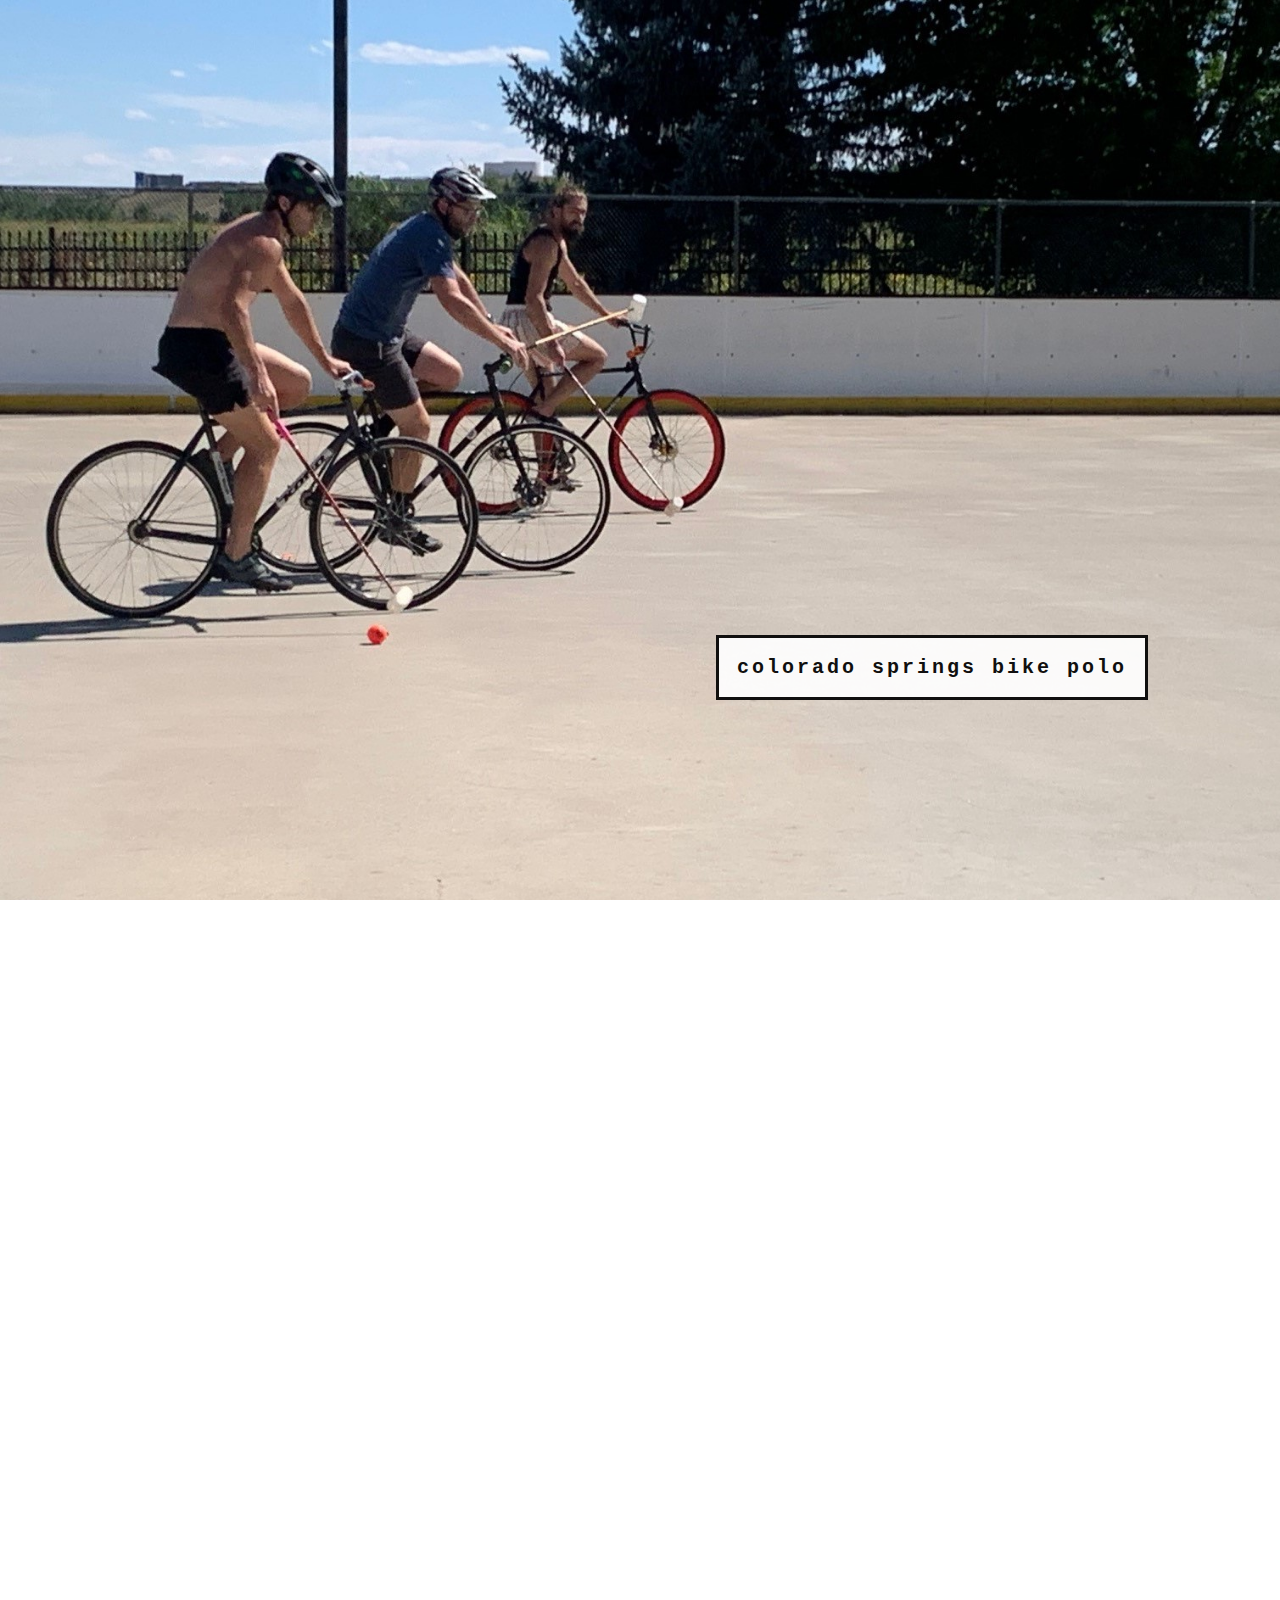
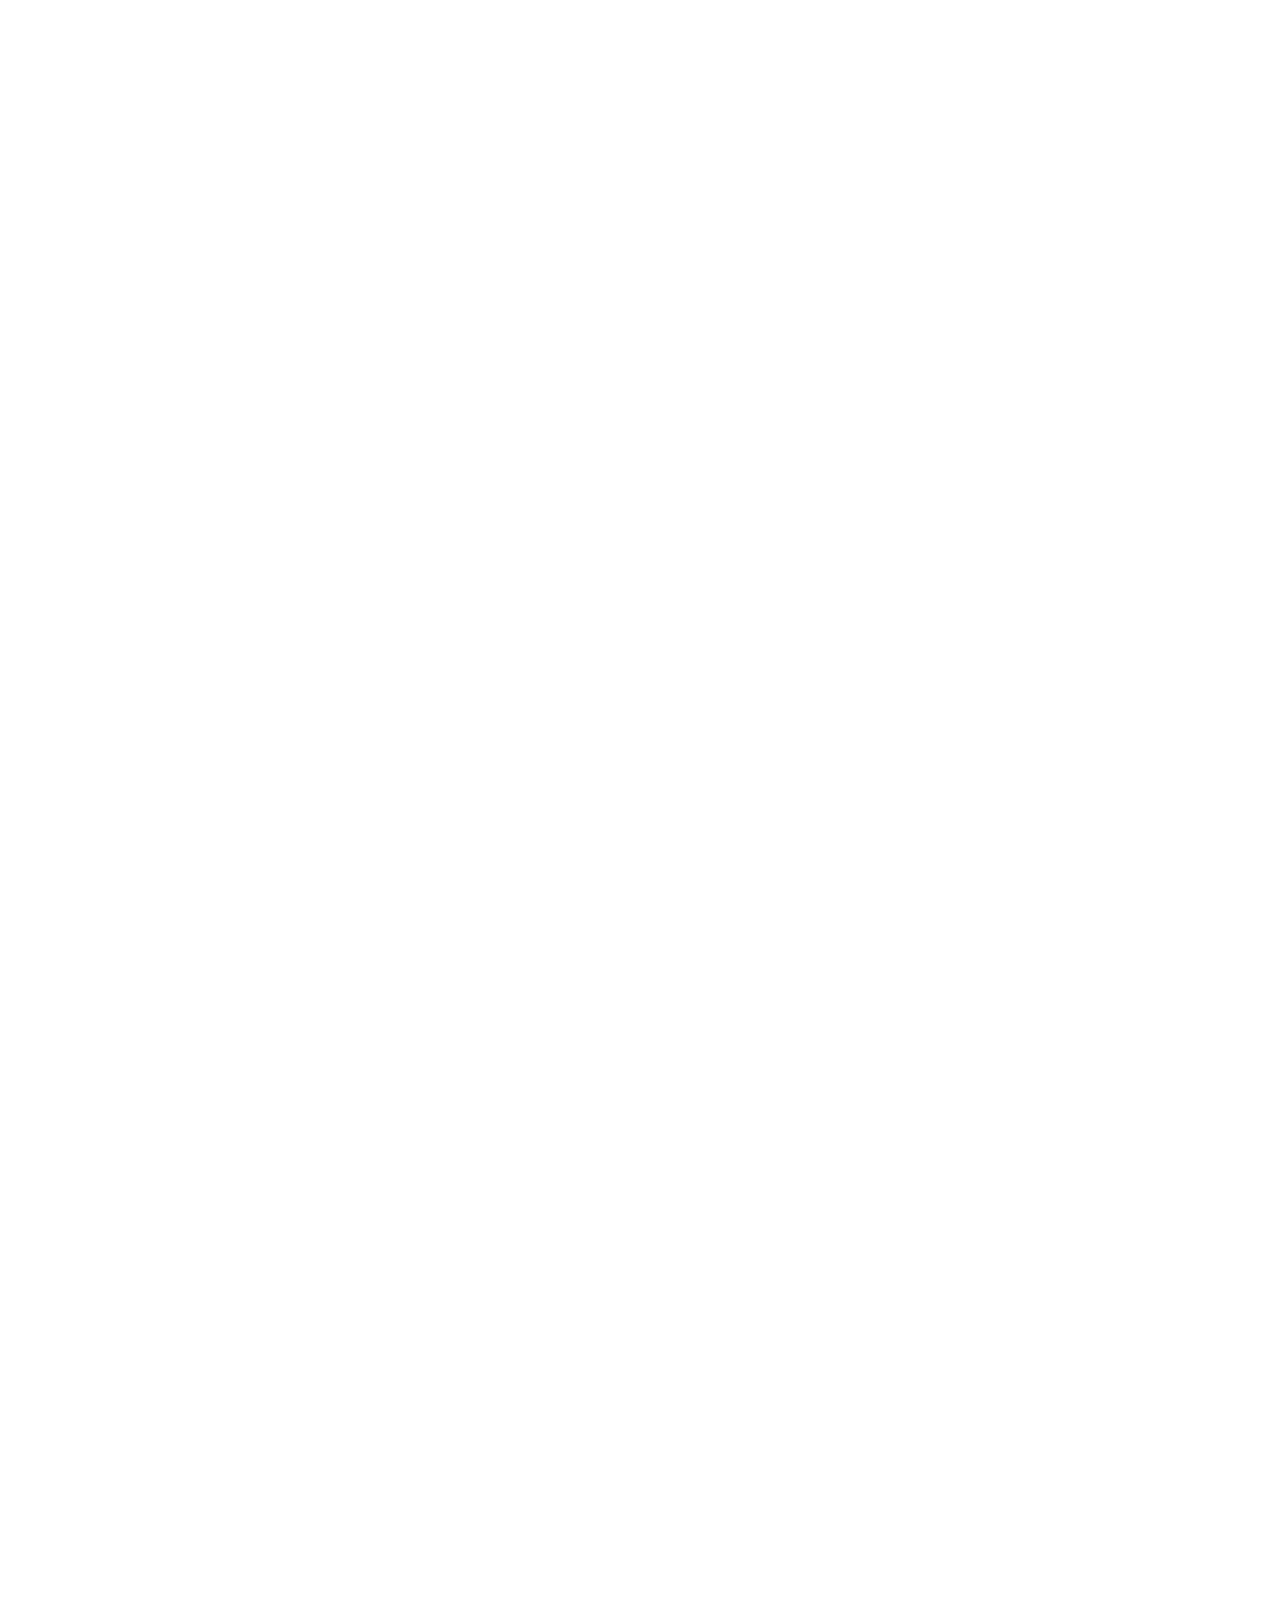
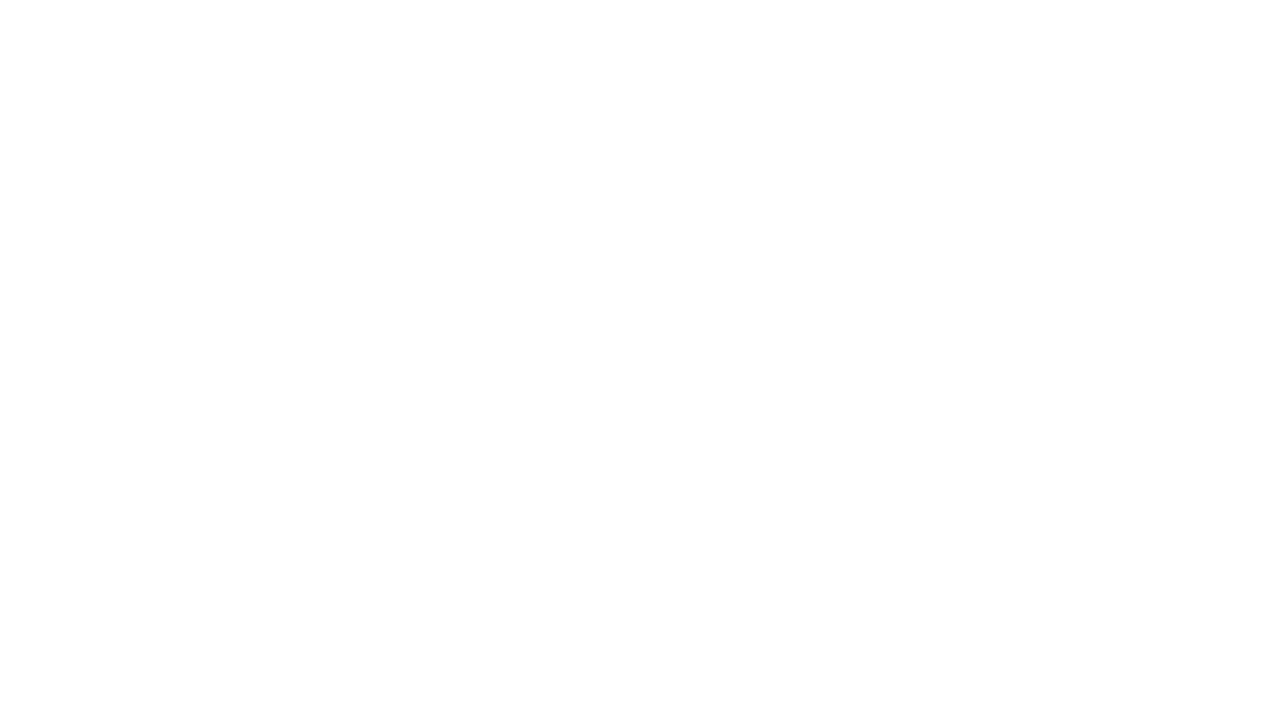
<file: index.html>
<!DOCTYPE html>
<html>
<head>
    <link rel="stylesheet" href="style.css">
    <meta name="viewport" content="width=device-width, initial-scale=1">
    <link rel="stylesheet" href="https://cdn.jsdelivr.net/npm/bootstrap-icons@1.3.0/font/bootstrap-icons.css">

</head>
<body>

    <div class="bgimg-1" style="height:110vh">
        <div style="height:70vh;"></div>
        <div class="regcontent" style="float:right;border-spacing:18px;margin-right:10%;max-width:50%">
            <span style="font-weight: bold;">
               colorado springs 
                <span style="white-space:nowrap;">bike polo</span>
            </span>
        </div>
    </div>

    <div class="bg-noimg">
        <div style="height:10px;"></div>
        <div class="inline">
            <a href="#who" style="background-color:aqua;">
                who
            </a>
        </div>
        &nbsp;
        <div class="inline">
            <span class="border">
                <a href="#where" style="background-color:aqua;">
                    where
                </a>
            </span>
        </div>
        &nbsp;
        <div class="inline">
            <span class="border">
                <a href="#when" style="background-color:aqua;">
                    when
                </a>
            </span>
        </div>
        <div style="height:10px;"></div>
    </div>

    <a name="who"></a>
    <div class="bgimg-5" >
        <div style="margin:20px;margin-top:10px;">
            <!-- <div style="height:40px;"></div> -->
            <div class="regcontent" style="float:right;max-width:75%;width:200px;">
                bike polo is <span style="white-space:nowrap;">for everyone!</span> 
            </div> 
            <div style="height:450px"></div>
            <div class="regcontent" style="float: left;max-width:75%">
                all skill levels welcome. we have loaner bikes and mallets. 
            </div>
            <div style="height:100px"></div>
        </div>
    </div>
    
    <div class="bg-noimg"></div>

    <div style="display:none">
        <div class="inline" style="margin:20px;align-content: center;">
            <blockquote style="max-width:20px" class=" instagram-media">
                <a style="max-width:20px" href="https://www.instagram.com/p/CdBSjeYr9B5" target="_blank">
                </a>
            </blockquote>
        </div>
        <!-- <div class="col col-12 col-md-6 col-xl-4 d-none d-md-block d-md-none inline" style="align-content: center;">
            <blockquote style="max-width:20px" class=" instagram-media">
                <a style="max-width:20px" href="https://www.instagram.com/p/BfWddstlM5j/" target="_blank">
                </a>
            </blockquote>
        </div>
        <div class="col col-12 col-md-6 col-xl-4 d-none d-lg-block d-md-none inline" style="align-content: center;">
            <blockquote style="max-width:20px" class=" instagram-media">
                <a style="max-width:20px" href="https://www.instagram.com/p/CVK-WOwri_i" target="_blank">
                </a>
            </blockquote>
        </div> -->
        <script async src="//www.instagram.com/embed.js"></script>
    </div>

    
    <a name="where"></a>
    <div class="bgimg-4";style="min-height:100%;display:block">
        <div style="margin:20px;margin-top:10px;height:100%;height:850px">
            <!-- <div style="height:40px;"></div> -->
            <div class="regcontent" style="float:right;max-width:75%;width:auto;">

                we play on the hockey rink at El Pomar Youth Sports Complex, map below
            </div>
            <div style="margin:20px" id="BR-content">
                <div class="regcontent" style="width:200px;max-width:60%;float:left;background-color:aqua;">
                    <a style="display:block;text-align: left;width:auto" href="https://www.google.com/maps/place/38%C2%B047'21.0%22N+104%C2%B047'09.3%22W/@38.789161,-104.7864512,151m/data=!3m2!1e3!4b1!4m6!3m5!1s0x0:0x26e811d6d03be070!7e2!8m2!3d38.7891611!4d-104.785904?hl=en" target="_blank">
                        click for
                        <span style="text-align:left;white-space: nowrap;">
                            directions
                            <i class="bi bi-box-arrow-up-right" style="vertical-align:top">
                            </i>
                        </span>
                    </a>
                </div>
                <div style="height:100px;display:block"></div>
                <div style="height:auto;display:block">
                    <a href="https://www.google.com/maps/place/38%C2%B047'21.0%22N+104%C2%B047'09.3%22W/@38.789161,-104.7864512,151m/data=!3m2!1e3!4b1!4m6!3m5!1s0x0:0x26e811d6d03be070!7e2!8m2!3d38.7891611!4d-104.785904?hl=en" target="_blank">
                        <img src="map.png" style="min-width:250px;width:30%;float:left;width:50%;border-width:10px;border-radius: 50px;border-color: white;border-style: solid;">
                    </a>
                </div>
            </div>
        </div>
    </div>
    
    <div class="bg-noimg"></div>

    <a name="when"></a>
    <div class="bgimg-3" style="height:90vh;min-height:800px">
        <div class="regcontent" style="max-width:80%;margin:auto;align-content: center;align-items: center;align-self: center;">
            sundays at 1:30 is typical. we try to announce it on the
            <a href="https://www.instagram.com/coloradospringsbikepolo/" target="_blank" >
                <span style="background-color:aqua">instagram
                    <span style="white-space: nowrap;">
                            page
                        <i class="bi bi-box-arrow-up-right" style="vertical-align:top">
                        </i>.
                    </span>
                </span>
            </a> if there's no post, please message the insta acct; we'd love to see you!
        </div>
    </div>


    <div class="footerz">
        <p>
            bike polo is fun
        </p>
        <p>
            > this site by tom matthews. contact for bugs or business: 
            <a href="mailto:ma.thomask@gmail.com" target="_blank" style="background-color:white;padding: 3px" >
                ma.thomask@gmail.com
            </a>
        </p>
    </div>

</body>
</html>
</file>
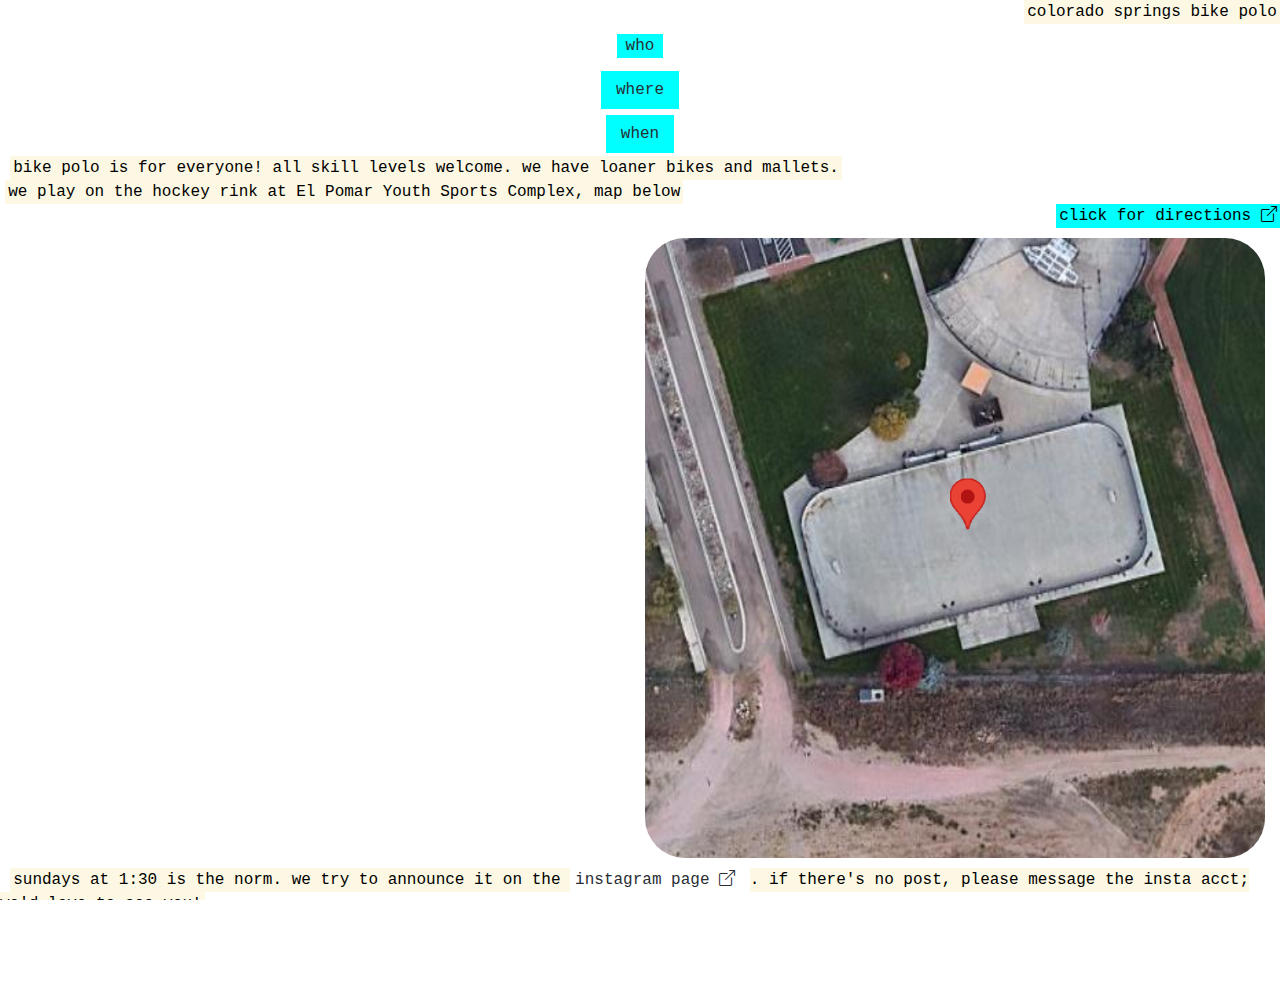
<file: indexB.html>
<!DOCTYPE html>
<html lang="en">
<head>
    <meta charset="UTF-8">
    <meta http-equiv="X-UA-Compatible" content="IE=edge">
    <meta name="viewport" content="width=device-width, initial-scale=1.0">
    <link rel="icon" href="img/i.png" type="image/icon type">
    <link rel="stylesheet" href="https://maxcdn.bootstrapcdn.com/bootstrap/4.0.0/css/bootstrap.min.css" integrity="sha384-Gn5384xqQ1aoWXA+058RXPxPg6fy4IWvTNh0E263XmFcJlSAwiGgFAW/dAiS6JXm" crossorigin="anonymous">
    <link rel="stylesheet" href="style.css">
    <link rel="stylesheet" href="https://cdn.jsdelivr.net/npm/bootstrap-icons@1.3.0/font/bootstrap-icons.css">
    <link rel="stylesheet" href="https://use.fontawesome.com/releases/v5.7.0/css/all.css" integrity="sha384-lZN37f5QGtY3VHgisS14W3ExzMWZxybE1SJSEsQp9S+oqd12jhcu+A56Ebc1zFSJ" crossorigin="anonymous">
    <title>colorado springs bicycle polo</title>
</head>
<body>
    <!-- Top card -->
    <div class="parallax font-1 img-1" style="z-index: auto;">
        <!-- <div style="height:50vh;text-align: right;"></div> -->
        <div  style="text-align: right;">
            <mark>colorado springs bike polo</mark>
        </div>
        <!-- <div style="height:10vh"></div> -->
        <div style="border-spacing: 10px;padding: 10px; text-align: center;">
            <mark style="background-color:aqua;">
                <a href="#who">
                    who
                </a>
            </mark>
        </div>
        <div style="border-spacing: 10px;padding: 10px; text-align: center;">
            <mark style="background-color:aqua;border-spacing: 10px;padding: 10px;" >
                <a href="#where">
                    where
                </a>
            </mark>
        </div>
        <div style="border-spacing: 10px;padding: 10px; text-align: center;">
            <mark style="background-color:aqua;border-spacing: 10px;padding: 10px;">
                <a href="#when">
                    when
                </a>
            </mark>
        </div>
    </div>

    <div class="parallax sm"></div>

    <!-- Second card -->
    <div class="parallax font-2 img-5" style="z-index:1;">
        <a name="who"></a>
        <!-- <div style="height:10vh;text-align: right;"></div> -->
        <mark>bike polo is for everyone! all skill levels welcome. we have loaner bikes and mallets. </mark> 
        <!-- <div style="height:70vh;text-align: right;"></div> -->
    </div>

    <div class="parallax sm"></div>

    <div class="parallax font-2 img-3" style="z-index: -1;">
        <a name="where">
        <mark>we play on the hockey rink at El Pomar Youth Sports Complex, map below</mark>
        <div class="font-2" style="text-align: right;">
            <a href="https://www.google.com/maps/place/38%C2%B047'21.0%22N+104%C2%B047'09.3%22W/@38.789161,-104.7864512,151m/data=!3m2!1e3!4b1!4m6!3m5!1s0x0:0x26e811d6d03be070!7e2!8m2!3d38.7891611!4d-104.785904?hl=en" target="_bank">
                <mark style="background-color:aqua;">
                    click for <span style="white-space: nowrap;">directions
                        <i class="bi bi-box-arrow-up-right" style="vertical-align:top">
                        </i></span><br>

                </mark>
                <img src="map.png" style="min-width:400px;min-height:400px; width:50vw;height:50vw;align:right;border-width:10px;border-radius: 50px;border-color: white;border-style: solid;">
            </a>
        </div>
    </div>
    
    <div class="parallax sm"></div>
    
    <div class="parallax font-2 img-4">
        <a name="when"></a>
        <mark>
            sundays at 1:30 is the norm. we try to announce it on the
            <a href="https://www.instagram.com/coloradospringsbikepolo/" target="_blank" style="background-color:white" >
                <span style="white-space: nowrap;">instagram page
                <i class="bi bi-box-arrow-up-right" style="vertical-align:top">
                </i></span>
            </a>
            . if there's no post, please message the insta acct; we'd love to see you!</mark>
    </div>

    <div class="parallax sm"></div>

    <div class="center parallax font-1">
        <div class="center container">
            <div class="center row">
                <div class="center col-12 col-md-6 col-xl-4" style="align-content: center;">
                    <blockquote style="max-width:20px" class="center instagram-media">
                        <a style="max-width:20px" href="https://www.instagram.com/p/CdBSjeYr9B5" target="_blank">
                        </a>
                    </blockquote>
                </div>
                <script async src="//www.instagram.com/embed.js"></script>
                <div class="center col-12 col-md-6 col-xl-4 d-none d-md-block" style="align-content: center;">
                    <blockquote style="max-width:20px" class="center instagram-media">
                        <a style="max-width:20px" href="https://www.instagram.com/p/BfWddstlM5j/" target="_blank">
                        </a>
                    </blockquote>
                </div>
                <script async src="//www.instagram.com/embed.js"></script>
                <div class="center col-12 col-md-6 col-xl-4 d-none d-xl-block" style="align-content: center;">
                    <blockquote style="max-width:20px" class="center instagram-media">
                        <a style="max-width:20px" href="https://www.instagram.com/p/CVK-WOwri_i" target="_blank">
                        </a>
                    </blockquote>
                </div>
                <script async src="//www.instagram.com/embed.js"></script>
            </div>
        </div>
    </div>

    <div class="parallax sm"></div>

    <div class="parallax font-1 img-2"><a name="when"></a>
        <mark>bike polo is fun</mark>
        <div class="font-3" ><mark style="background-color:white"> > this site by tom matthews. contact for bugs or business: <a href="mailto:ma.thomask@gmail.com" target="_blank" style="background-color:white" >ma.thomask@gmail.com</a></mark></div>

        </div>
    

    <script src="https://code.jquery.com/jquery-3.2.1.slim.min.js" integrity="sha384-KJ3o2DKtIkvYIK3UENzmM7KCkRr/rE9/Qpg6aAZGJwFDMVNA/GpGFF93hXpG5KkN" crossorigin="anonymous"></script>
    <script src="https://cdnjs.cloudflare.com/ajax/libs/popper.js/1.12.9/umd/popper.min.js" integrity="sha384-ApNbgh9B+Y1QKtv3Rn7W3mgPxhU9K/ScQsAP7hUibX39j7fakFPskvXusvfa0b4Q" crossorigin="anonymous"></script>
    <script src="https://maxcdn.bootstrapcdn.com/bootstrap/4.0.0/js/bootstrap.min.js" integrity="sha384-JZR6Spejh4U02d8jOt6vLEHfe/JQGiRRSQQxSfFWpi1MquVdAyjUar5+76PVCmYl" crossorigin="anonymous"></script>
</body>
</html>
</file>
<file: style.css>
body, html {
    height: 100%;
    margin: 0;
    font-family: Andale Mono,AndaleMono,monospace; 
    color: #111;
    overflow-x:hidden;
  }
  body {
    position:relative;

  }
  
  .bgimg-1, .bgimg-2, .bgimg-3, .bgimg-4, .bgimg-5, .bg-noimg, .footer {
    position: relative;
    background-attachment: fixed;
    background-repeat: no-repeat;
    padding: 5px;  
  }
  .bgimg-1 {
    background-image: url("img1.jpg");
    background-position: center;
    background-size: cover;
  }
  
  .bgimg-2 {
    background-image: url("img2.jpg");
    background-position: center top;
    background-size: cover;
  }




  
  .bgimg-3 {
    background-image: url("img3.jpg");
    background-size: cover;
    background-position: center;
  }




  
  .bgimg-4 {
    background-image: url("img4.jpg");
    background-position: center top;
    background-size: cover;
  }
  
  .bgimg-5 {
    background-image: url("img5.jpg");
    min-height: 100%;
    background-position: center top;
    background-size: cover;
  }

  a {
    color:#282E34;
    padding: 5px;
    
  }
  
  .caption {
    position: relative;
    right:4%;
    left:35%;
    width: 60%;
    text-align: center;
    color: rgb(255, 255, 255);
    color: rgba(255, 255, 255, 0.5);
  }
  
  .caption span.border, .regcontent {
    background-color: rgb(255, 255, 255);
    opacity: 0.92;
    color: rgb(0, 0, 0);
    padding: 18px;
    font-size: 20px;
    letter-spacing: 3px;
    border-style: solid;
  }

  #BR-content {
    position:absolute;
    bottom: 0;
    left: 0;
  }
  
  
  h3 {
    letter-spacing: 3px;
    text-transform: uppercase;
    font: 20px "Lato", sans-serif;
    color: #111;
  }
  
  /* Turn off parallax scrolling for tablets and phones */
  @media only screen and (max-device-width: 1024px) {
    .bgimg-1, .bgimg-2, .bgimg-3, .bgimg-4, .bgimg-5 {
      background-attachment: scroll;
    }
  }

  .text-right {
      float: right;
  }

  blockquote {
    display: inline-block;
}
.bg-noimg {
  background-color: white;
  text-align: center;
  opacity: 0.9;
  color: rgb(0, 0, 0);
  background-color: rgb(255, 255, 255);
  opacity: 0.92;
  color: rgb(0, 0, 0);
  padding: 5px;
  font-size: 20px;
  letter-spacing: 3px;
}

.footerz {
  background-color:#282E34;
  text-align: left;
  opacity: 0.9;
  color: rgb(203, 203, 203);
  padding: 18px;
  font-size: 20px;
  line-height: 35px;
}

.inline {
    display: inline-block;
}
</file>
